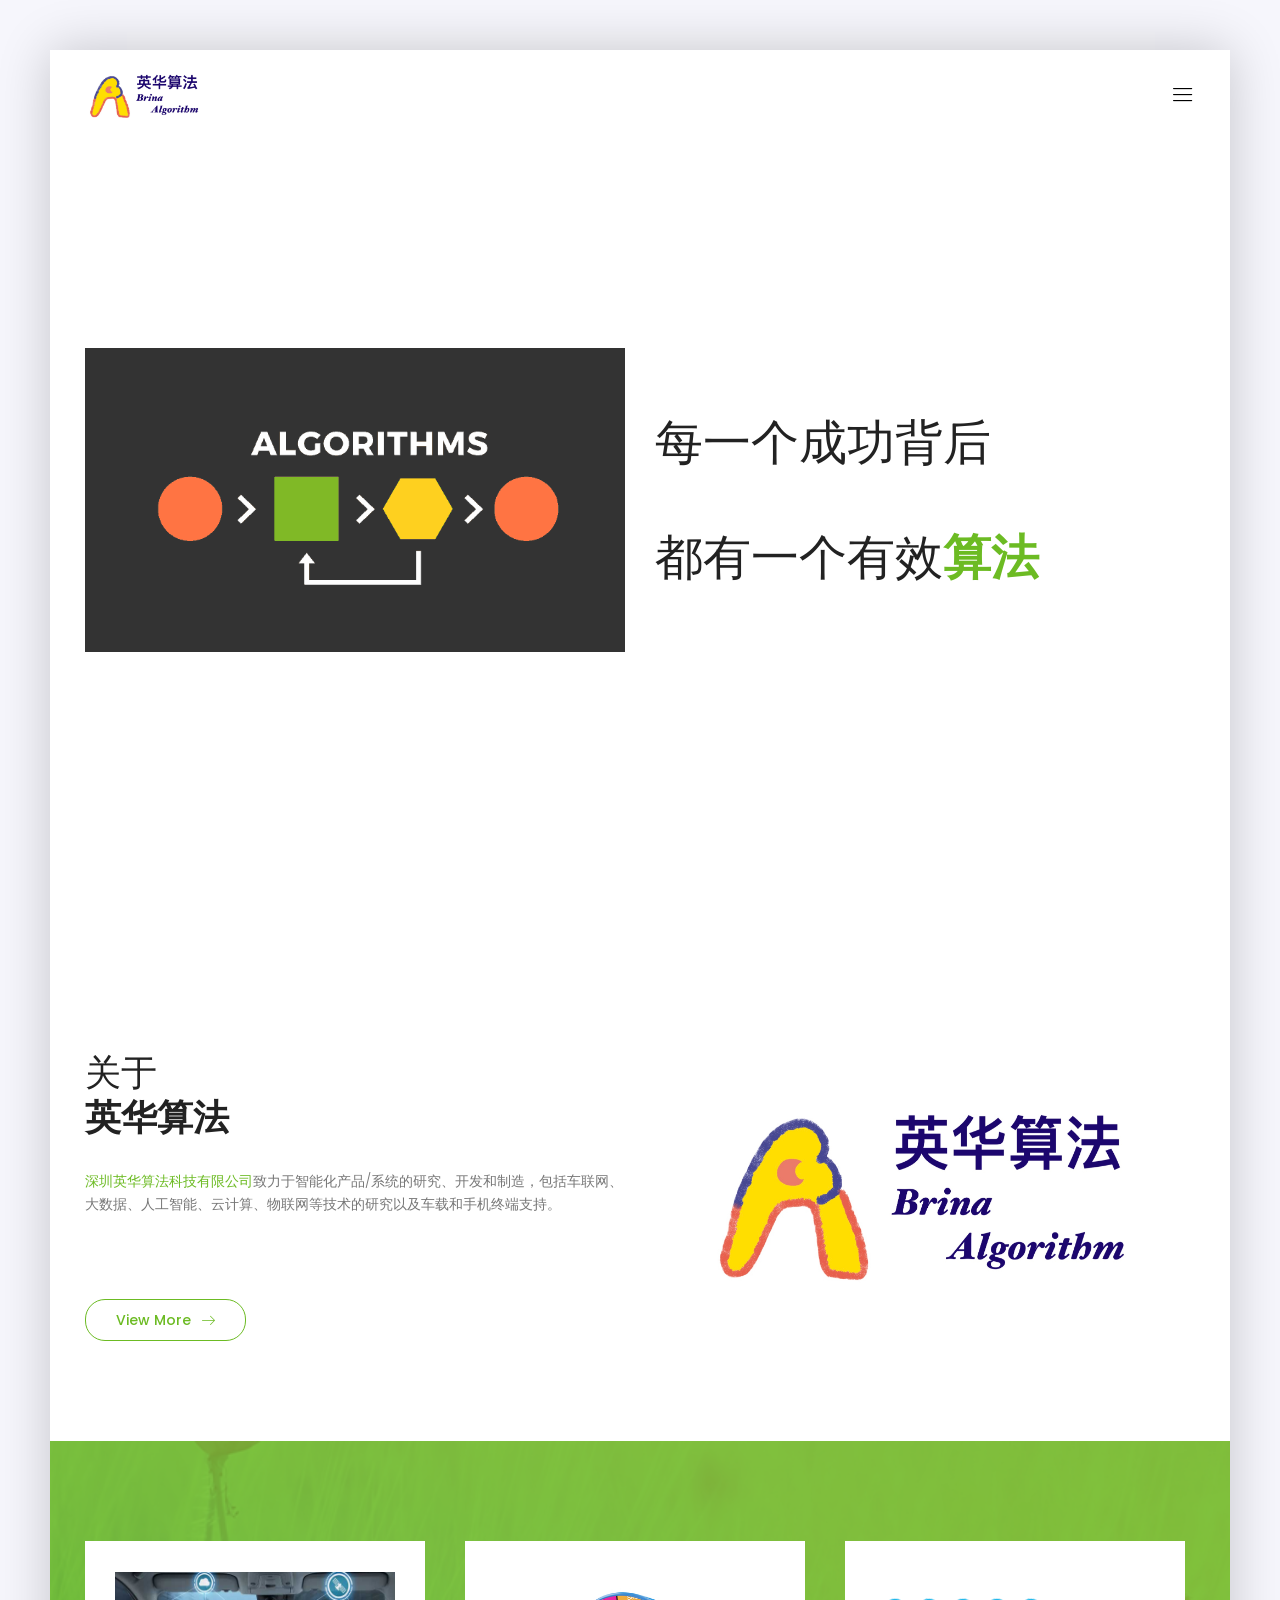
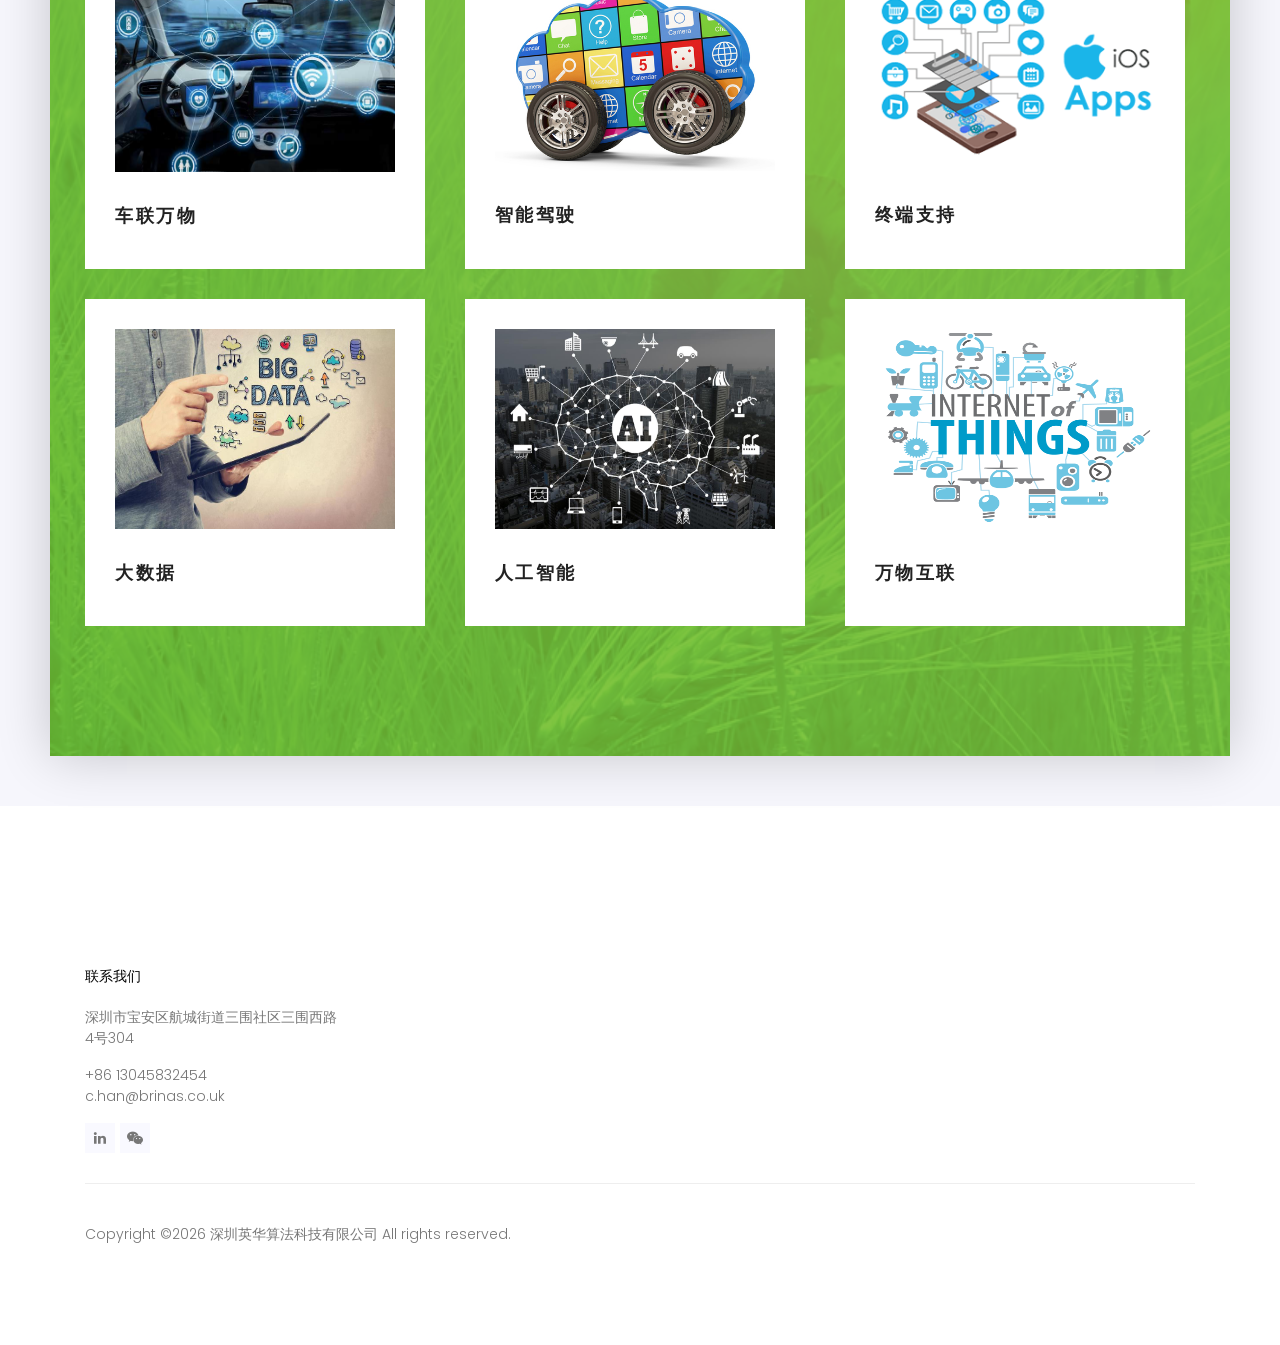
<file: index.html>
<!DOCTYPE html>
<html lang="zxx" class="no-js">
<head>
	<!-- Mobile Specific Meta -->
	<meta name="viewport" content="width=device-width, initial-scale=1, shrink-to-fit=no">
	<!-- Favicon-->
	<link rel="shortcut icon" href="img/fav.png">
	<!-- Author Meta -->
	<meta name="author" content="Chong Han">
	<!-- Meta Description -->
	<meta name="description" content="">
	<!-- Meta Keyword -->
	<meta name="keywords" content="">
	<!-- meta character set -->
	<meta charset="UTF-8">
	<!-- Site Title -->
	<title>深圳英华算法科技有限公司</title>

	<link href="https://fonts.googleapis.com/css?family=Poppins:100,300,500" rel="stylesheet">
		<!--
		CSS
		============================================= -->
		<link rel="stylesheet" href="css/linearicons.css">
		<link rel="stylesheet" href="css/owl.carousel.css">
		<link rel="stylesheet" href="css/font-awesome.min.css">
		<link rel="stylesheet" href="css/nice-select.css">
		<link rel="stylesheet" href="css/magnific-popup.css">
		<link rel="stylesheet" href="css/bootstrap.css">
		<link rel="stylesheet" href="css/main.css">
	</head>
	<body>
	<div class="oz-body-wrap">
		<!-- Start Header Area -->
		<header class="default-header">
			<div class="container-fluid">
				<div class="header-wrap">
					<div class="header-top d-flex justify-content-between align-items-center">
						<div class="logo">
							<a href="index.html"><img src="img/logo.jpg" alt=""
                            style="width:120px;"
                            ></a>

						</div>
						<div class="main-menubar d-flex align-items-center">
							<nav class="hide">
								<a href="index.html">主页</a>
								<a href="generic-cn.html">关于我们</a>
								<!--a href="elements.html">Elements</a-->
							</nav>
							<div class="menu-bar"><span class="lnr lnr-menu"></span></div>
						</div>
					</div>
				</div>
			</div>
		</header>
		<!-- End Header Area -->
		<!-- Start Banner Area -->
		<section class="banner-area relative">
			<div class="container">
				<div class="row fullscreen align-items-center justify-content-center">
					<div class="banner-left col-lg-6">
						<img class="d-flex mx-auto img-fluid" src="img/what-is-an-algorithm-featured.png" alt="">
					</div>
					<div class="col-lg-6">
						<div class="story-content">
							<!--h6 class="text-uppercase">From the for User interface</h6-->
							<h1>每一个<span class="sp-4">成功</span>背后<br><br>
							都有一个有效<span class="sp-2">算法</span></h1>
							<!--a href="#" class="genric-btn primary circle arrow">Get Started<span class="lnr lnr-arrow-right"></span></a-->
						</div>
					</div>
				</div>
			</div>
		</section>
		<!-- End Banner Area -->
		<!-- Start Video Area -->
		<!--section class="video-area pt-40 pb-40">
			<div class="overlay overlay-bg"></div>
			<div class="container">
				<div class="video-content">
					<a href="http://www.youtube.com/watch?v=0O2aH4XLbto" class="play-btn"><img src="img/play-btn.png" alt=""></a>
					<div class="video-desc">
						<h3 class="h2 text-white text-uppercase">Being unique is the preference</h3>
						<h4 class="text-white">Youtube video will appear in popover</h4>
					</div>
				</div>
			</div>
		</section-->
		<!-- End Video Area -->
		<!-- Start about Area -->
		<section class="about-area pt-100 pb-100">
			<div class="container">
				<div class="row align-items-center">
					<div class="col-lg-6">
						<div class="story-content">
							<h2> 关于<br>
							 <span>英华算法</span></h2>
							<p class="mt-30">
                            <b>深圳英华算法科技有限公司</b>致力于智能化产品/系统的研究、开发和制造，包括车联网、大数据、人工智能、云计算、物联网等技术的研究以及车载和手机终端支持。<br> <br>
							
							</p>
							<a href="generic.html" class="genric-btn primary-border circle arrow">View More<span class="lnr lnr-arrow-right"></span></a>
						</div>
					</div>
					<div class="col-lg-6">
						<img class="img-fluid d-flex mx-auto" src="img/logo.jpg" alt="logo" style="height:200px;width:450px">
					</div>
				</div>
			</div>
		</section>
		<!-- End Team Force Area -->
		<!-- Start Feature Area -->
		<section class="feature-area pt-100 pb-100  relative">
			<div class="overlay overlay-bg"></div>
			<div class="container">
				<div class="row">
					<div class="col-lg-4 col-sm-6 d-flex align-items-stretch">
						<div class="single-feature">
                            <div class="col-lg-6">
                                
                                    </div>
                            <img class="img-fluid d-flex mx-auto" src="img/incartech.jpg" alt="incar"  style="height:200px;width:280px">
                            <!--div class="icon">
								<span class="lnr lnr-laptop-phone"></span>
							</div-->
							<div class="desc">
								<h2 class="text-uppercase">车联万物 </h2>
								<!--p>
									Computer users and programmers have become so accustomed to using Windows, even for the changing
								</p-->
							</div>
						</div>
					</div>
					<div class="col-lg-4 col-sm-6 d-flex align-items-stretch">
						<div class="single-feature">
							<!--div class="icon">
								<span class="lnr lnr-graduation-hat"></span>
							</div-->
                            <img class="img-fluid d-flex mx-auto" src="img/iosforcars.jpg" alt="iosforcars"  style="height:200px;width:280px">
							<div class="desc">
								<h2 class="text-uppercase">智能驾驶</h2>
								<!--p>
									While most people enjoy casino gambling, sports betting, lottery and bingo playing for the fun and excitemen
								</p-->
							</div>
						</div>
					</div>
					<div class="col-lg-4 col-sm-6 d-flex align-items-stretch">
						<div class="single-feature">
							<!--div class="icon">
								<span class="lnr lnr-phone"></span>
							</div-->
                            <img class="img-fluid d-flex mx-auto" src="img/iosapp.png" alt="iosapp"  style="height:200px;width:280px">
							<div class="desc">
								<h2 class="text-uppercase">终端支持</h2>
								<!--p>
									It is a good idea to think of your PC as an office. It stores files, programs, pictures. This can be compared to an actual
								</p-->
							</div>
						</div>
					</div>
					<div class="col-lg-4 col-sm-6 d-flex align-items-stretch">
						<div class="single-feature">
							<!--div class="icon">
								<span class="lnr lnr-laptop"></span>
							</div-->
                            <img class="img-fluid d-flex mx-auto" src="img/bigdata2.jpg" alt="bigdata"  style="height:200px;width:280px">
							<div class="desc">
								<h2 class="text-uppercase">大数据</h2>
								<!--p>
									Computers have become ubiquitous in almost every facet of our lives. At work, desk jockeys spend hours in front of their
								</p-->
							</div>
						</div>
					</div>
					<div class="col-lg-4 col-sm-6 d-flex align-items-stretch">
						<div class="single-feature">
							<!--div class="icon">
								<span class="lnr lnr-heart"></span>
							</div-->
                            <img class="img-fluid d-flex mx-auto" src="img/ai.jpg" alt="ai"  style="height:200px;width:280px">
							<div class="desc">
								<h2 class="text-uppercase">人工智能</h2>
								<!--p>
									About 64% of all on-line teens say that do things online that they wouldn’t want their parents to know about.   11% of all
								</p-->
							</div>
						</div>
					</div>
					<div class="col-lg-4 col-sm-6 d-flex align-items-stretch">
						<div class="single-feature">
							<!--div class="icon">
								<span class="lnr lnr-screen"></span>
							</div-->
                            <img class="img-fluid d-flex mx-auto" src="img/iot.png" alt="iot"  style="height:200px;width:280px">
							<div class="desc">
								<h2 class="text-uppercase">万物互联</h2>
								<!--p>
									So you have your new digital camera and clicking away to glory anything and everything in sight. Now you want to print
								</p-->
							</div>
						</div>
					</div>
				</div>
			</div>
		</section>
		<!-- Start Feature Area -->
		<!-- Start faq Area -->
		<!--section class="faq-area pt-100 pb-100">
			<div class="container">
				<div class="row">
					<div class="counter-left col-lg-3 col-md-3">
						<div class="single-facts">
							<h2 class="counter">5962</h2>
							<p>Projects Completed</p>
						</div>
						<div class="single-facts">
							<h2 class="counter">2394</h2>
							<p>New Projects</p>
						</div>
						<div class="single-facts">
							<h2 class="counter">1439</h2>
							<p>Tickets Submitted</p>
						</div>
						<div class="single-facts">
							<h2 class="counter">933</h2>
							<p>Cup of Coffee</p>
						</div>
					</div>
					<div class="faq-content col-lg-9 col-md-9">
						<div class="single-faq">
							<h2 class="text-uppercase">
								Are your Templates responsive?
							</h2>
							<p>
								“Few would argue that, despite the advancements of feminism over the past three decades, women still face a double standard when it comes to their behavior. While men’s borderline-inappropriate behavior.
							</p>
						</div>
						<div class="single-faq">
							<h2 class="text-uppercase">
								Does it have all the plugin as mentioned?
							</h2>
							<p>
								“Few would argue that, despite the advancements of feminism over the past three decades, women still face a double standard when it comes to their behavior. While men’s borderline-inappropriate behavior.
							</p>
						</div>
						<div class="single-faq">
							<h2 class="text-uppercase">
								Can i use the these theme for my client?
							</h2>
							<p>
								“Few would argue that, despite the advancements of feminism over the past three decades, women still face a double standard when it comes to their behavior. While men’s borderline-inappropriate behavior.
							</p>
						</div>
					</div>
				</div>
			</div>
		</section-->
		<!-- Start faq Area -->
		<!-- Start Conatct- Area -->
		<!--section class="contact-area pt-100 pb-100 relative">
			<div class="overlay overlay-bg"></div>
			<div class="container">
				<div class="row justify-content-center text-center">
					<div class="single-contact col-lg-6 col-md-8">
						<h2 class="text-white">Send Us <span>Message</span></h2>
						<p class="text-white">
							It always starts with a 'Hi'.
						</p>
					</div>
				</div>
                <form action="mail.php" method="POST">
                    <div class="row justify-content-center">
                        <div class="col-lg-5">
                        <input name="name" placeholder="Enter your name" onfocus="this.placeholder = ''" onblur="this.placeholder = 'Enter your name'" class="common-input mt-20" required="" type="text">
                            </div>
                        <div class="col-lg-5">
                            <input name="email" placeholder="Enter email address" pattern="[A-Za-z0-9._%+-]+@[A-Za-z0-9.-]+\.[A-Za-z]{1,63}$" onfocus="this.placeholder = ''" onblur="this.placeholder = 'Enter email address'" class="common-input mt-20" required="" type="email">
                                </div>
                        <div class="col-lg-10">
                            <textarea class="common-textarea mt-20" name="message" placeholder="Messege" onfocus="this.placeholder = ''" onblur="this.placeholder = 'Messege'" required=""></textarea>
                        </div>
                        <div class="col-lg-10 d-flex justify-content-end">
                           <input type="submit" name="send" value="Send">  <br>
                        </div>
                </div>
                </form>
                <!--form id="myForm" action="mail.php" method="post" class="contact-form">
					<div class="row justify-content-center">
						<div class="col-lg-5">
							<input name="fname" placeholder="Enter your name" onfocus="this.placeholder = ''" onblur="this.placeholder = 'Enter your name'" class="common-input mt-20" required="" type="text">
						</div>
						<div class="col-lg-5">
							<input name="email" placeholder="Enter email address" pattern="[A-Za-z0-9._%+-]+@[A-Za-z0-9.-]+\.[A-Za-z]{1,63}$" onfocus="this.placeholder = ''" onblur="this.placeholder = 'Enter email address'" class="common-input mt-20" required="" type="email">
						</div>
						<div class="col-lg-10">
							<textarea class="common-textarea mt-20" name="message" placeholder="Messege" onfocus="this.placeholder = ''" onblur="this.placeholder = 'Messege'" required=""></textarea>
                        </div>
					<div class="col-lg-10 d-flex justify-content-end">
						<button class="primary-btn white-bg d-inline-flex align-items-center mt-20"><span class="mr-10">Send Message</span><span class="lnr lnr-arrow-right"></span></button> <br>
					</div>
					<div class="alert-msg"></div>
					</div>
				</form-->
			</div>
		</section-->
		<!-- End Conatct- Area -->
		<!-- Strat Footer Area -->
		<footer class="section-gap">
			<div class="container">
				<div class="row pt-60">
					<!--div class="col-lg-3 col-sm-6">
						<div class="single-footer-widget">
							<h6 class="text-uppercase mb-20">Top Product</h6>
							<ul class="footer-nav">
								<li><a href="#">Managed Website</a></li>
								<li><a href="#">Manage Reputation</a></li>
								<li><a href="#">Power Tools</a></li>
								<li><a href="#">Marketing Service</a></li>
							</ul>
						</div>
					</div>
					<div class="col-lg-3 col-sm-6">
						<div class="single-footer-widget">
							<h6 class="text-uppercase mb-20">Navigation</h6>
							<ul class="footer-nav">
								<li><a href="#">Home</a></li>
								<li><a href="#">Main Features</a></li>
								<li><a href="#">Offered Services</a></li>
								<li><a href="#">Latest Portfolio</a></li>
							</ul>
						</div>
					</div>
					<div class="col-lg-3 col-sm-6">
						<div class="single-footer-widget">
							<h6 class="text-uppercase mb-20">Compare</h6>
							<ul class="footer-nav">
								<li><a href="#">Works & Builders</a></li>
								<li><a href="#">Works & Wordpress</a></li>
								<li><a href="#">Works & Templates</a></li>
							</ul>
						</div>
					</div-->

					<div class="col-lg-3 col-sm-6">
						<div class="single-footer-widget">
							<h6 class="text-uppercase mb-20">联系我们</h6>
							<p>
                            深圳市宝安区航城街道三围社区三围西路4号304
							</p>
							<p>
								+86 13045832454 <br>
                                c.han@brinas.co.uk
                            </p>
							<div class="footer-social d-flex align-items-center">
								<a href="https://www.linkedin.com/in/drchonghan"><i class="fa fa-linkedin"></i></a>
								<a href="img/wechat.JPG"><i class="fa fa-wechat"></i></a>
                                    <!--a href="#"><i class="fa fa-twitter"></i></a>
								<a href="#"><i class="fa fa-dribbble"></i></a>
								<a href="#"><i class="fa fa-behance"></i></a-->
							</div>
						</div>
					</div>
				</div>
				<div class="footer-bottom d-flex justify-content-between align-items-center flex-wrap">
					<!-- Link back to Colorlib can't be removed. Template is licensed under CC BY 3.0. -->
					<p class="footer-text m-0">Copyright &copy;<script>document.write(new Date().getFullYear());</script> 深圳英华算法科技有限公司 All rights reserved. </p>
					<!-- Link back to Colorlib can't be removed. Template is licensed under CC BY 3.0. -->
				</div>
			</div>
		</footer>
		<!-- End Footer Area -->
	</div>

		<script src="js/vendor/jquery-2.2.4.min.js"></script>
		<script src="https://cdnjs.cloudflare.com/ajax/libs/popper.js/1.11.0/umd/popper.min.js" integrity="sha384-b/U6ypiBEHpOf/4+1nzFpr53nxSS+GLCkfwBdFNTxtclqqenISfwAzpKaMNFNmj4" crossorigin="anonymous"></script>
		<script src="js/vendor/bootstrap.min.js"></script>
		<script src="js/jquery.ajaxchimp.min.js"></script>
		<script src="js/owl.carousel.min.js"></script>
		<script src="js/jquery.nice-select.min.js"></script>
		<script src="js/jquery.magnific-popup.min.js"></script>
		<script src="js/jquery.counterup.min.js"></script>
		<script src="js/waypoints.min.js"></script>
		<script src="js/main.js"></script>
	</body>
</html>
</file>
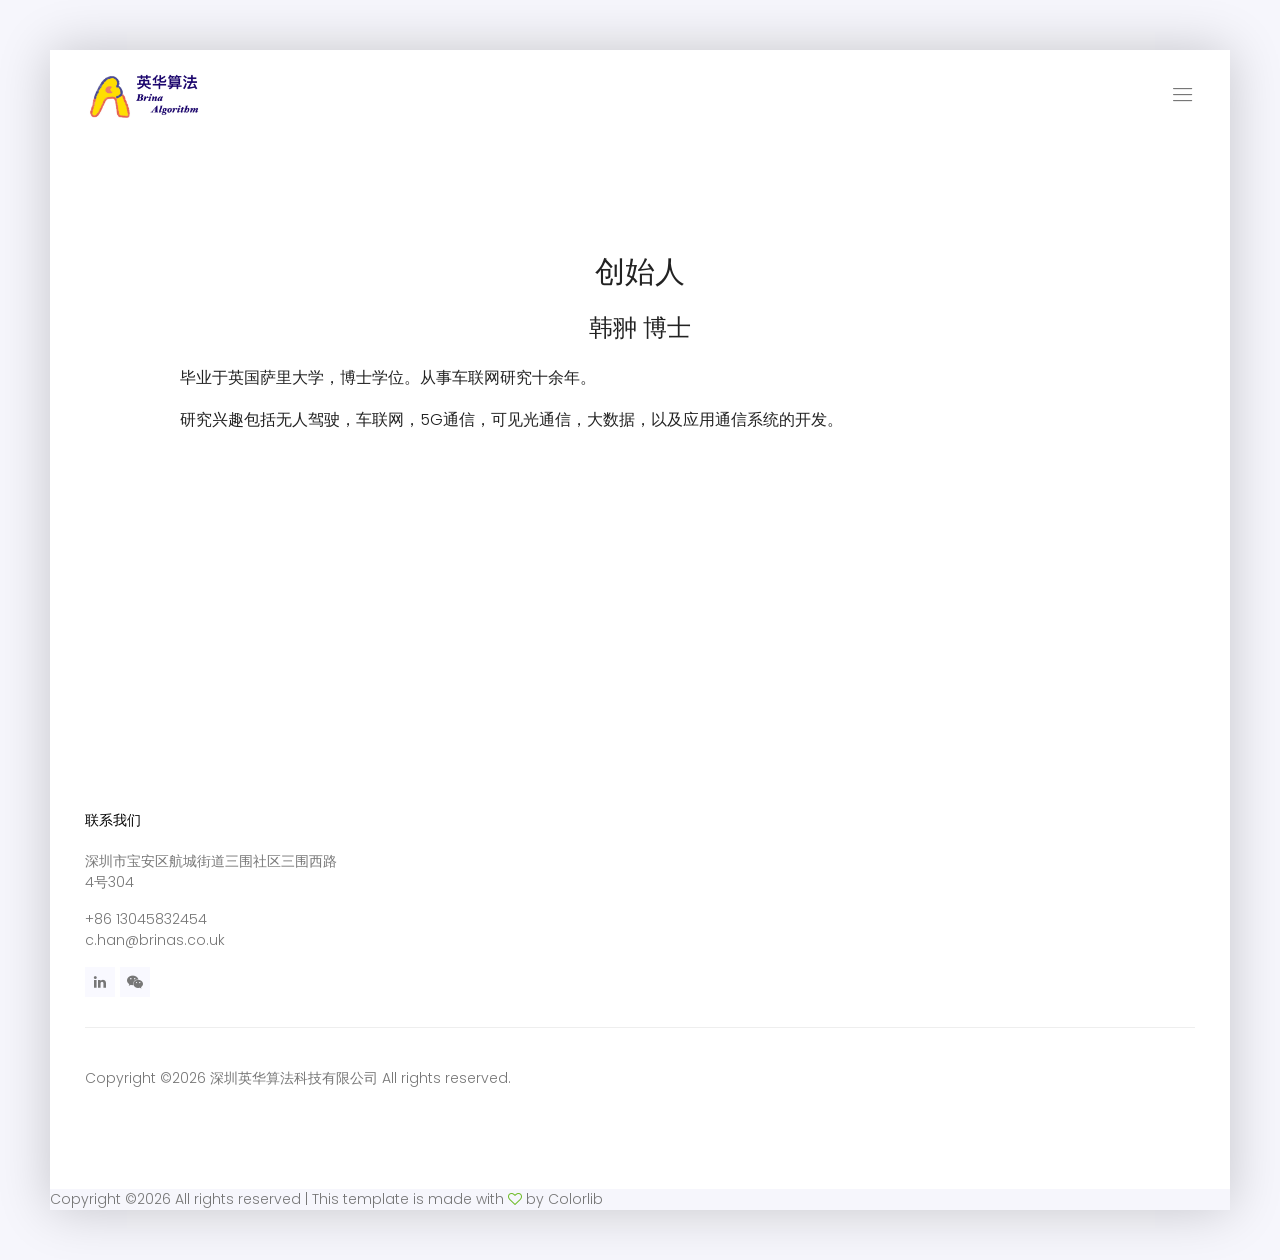
<file: generic-cn.html>
<!DOCTYPE html>
<html lang="zxx" class="no-js">
	<head>
		<!-- Mobile Specific Meta -->
		<meta name="viewport" content="width=device-width, initial-scale=1, shrink-to-fit=no">
		<!-- Favicon-->
		<link rel="shortcut icon" href="img/fav.png">
		<!-- Author Meta -->
		<meta name="author" content="Chong Han">
		<!-- Meta Description -->
		<meta name="description" content="">
		<!-- Meta Keyword -->
		<meta name="keywords" content="">
		<!-- meta character set -->
		<meta charset="UTF-8">
		<!-- Site Title -->
		<title>Man Algorithm Limited - About us</title>
		<link href="https://fonts.googleapis.com/css?family=Poppins:300,500,600" rel="stylesheet">
		<!--
		CSS
		============================================= -->
		<link rel="stylesheet" href="css/linearicons.css">
		<link rel="stylesheet" href="css/owl.carousel.css">
		<link rel="stylesheet" href="css/font-awesome.min.css">
		<link rel="stylesheet" href="css/nice-select.css">
		<link rel="stylesheet" href="css/magnific-popup.css">
		<link rel="stylesheet" href="css/bootstrap.css">
		<link rel="stylesheet" href="css/main.css">
	</head>
	<body>
		<div class="oz-body-wrap">
			<!-- Start Header Area -->
			<header class="default-header generic-header">
				<div class="container-fluid">
					<div class="header-wrap">
						<div class="header-top d-flex justify-content-between align-items-center">
							<div class="logo">
								<a href="index.html"><img src="img/logo.jpg" alt="" style="width:120px;"></a>
							</div>
							<div class="main-menubar d-flex align-items-center">
								<nav class="hide">
									<a href="index.html">主页</a>
                                    <a href="generic-cn.html">关于我们</a>
									<!--a href="elements.html">Elements</a-->
								</nav>
								<div class="menu-bar"><span class="lnr lnr-menu"></span></div>
							</div>
						</div>
					</div>
				</div>
			</header>
			<!-- End Header Area -->
			<!-- Start Banner Area -->
			<section class="generic-banner relative">
				<div class="overlay overlay-bg"></div>
				<div class="container">
					<div class="row height align-items-center justify-content-center">
						<div class="col-lg-10">
							<div class="banner-content text-center">
								<h2>创始人</h2>
                                <h3>韩翀 博士</h3>
                                <p class="text-left">
                                <br>毕业于英国萨里大学，博士学位。从事车联网研究十余年。
                                <br><br>研究兴趣包括无人驾驶，车联网，5G通信，可见光通信，大数据，以及应用通信系统的开发。</p>
							</div>
						</div>
					</div>
				</div>
			</section>
			<!-- End Banner Area -->
			<!-- Start Video Area -->
			<!--section class="video-area pt-40 pb-40">
				<div class="overlay overlay-bg"></div>
				<div class="container">
					<div class="video-content">
						<a href="http://www.youtube.com/watch?v=0O2aH4XLbto" class="play-btn"><img src="img/play-btn.png" alt=""></a>
						<div class="video-desc">
							<h3 class="h2 text-white text-uppercase">Being unique is the preference</h3>
							<h4 class="text-white">Youtube video will appear in popover</h4>
						</div>
					</div>
				</div>
			</section-->
			<!-- End Video Area -->
			<!-- About Generic Start -->
			<!--section class="about-generic-area">
				<div class="container border-top-generic">
					<h3 class="about-title mb-70">Elaboration about Generic Page</h3>
					<div class="row">
						<div class="col-md-12">
							<div class="img-text">
								<img src="img/a.jpg" alt="" class="img-fluid float-left mr-20 mb-20">
								<p>Recently, the US Federal government banned online casinos from operating in America by making it illegal to transfer money to them through any US bank or payment system. As a result of this law, most of the popular online casino networks such as Party Gaming and PlayTech left the United States. Overnight, online casino players found themselves being chased by the Federal government. But, after a fortnight, the online casino industry came up with a solution and new online casinos started taking root. These began to operate under a different business umbrella, and by doing that, rendered the transfer of money to and from them legal. A major part of this was enlisting electronic banking systems that would accept this new clarification and start doing business with me. Listed in this article are the electronic banking systems that accept players from the United States that wish to play in online casinos.</p>
							</div>
						</div>
						<div class="col-lg-12">
							<p>Recently, the US Federal government banned online casinos from operating in America by making it illegal to transfer money to them through any US bank or payment system. As a result of this law, most of the popular online casino networks such as Party Gaming and PlayTech left the United States. Overnight, online casino players found themselves being chased by the Federal government. But, after a fortnight, the online casino industry came up with a solution and new online casinos started taking root. These began to operate under a different business umbrella, and by doing that, rendered the transfer of money to and from them legal. A major part of this was enlisting electronic banking systems that would accept this new clarification and start doing business with me. Listed in this article are the electronic banking systems that accept players from the United States that wish to play in online casinos.</p>
						</div>
						<div class="col-lg-12">
							<p>Recently, the US Federal government banned online casinos from operating in America by making it illegal to transfer money to them through any US bank or payment system. As a result of this law, most of the popular online casino networks such as Party Gaming and PlayTech left the United States. Overnight, online casino players found themselves being chased by the Federal government. But, after a fortnight, the online casino industry came up with a solution and new online casinos started taking root. These began to operate under a different business umbrella, and by doing that, rendered the transfer of money to and from them legal. A major part of this was enlisting electronic banking systems that would accept this new clarification and start doing business with me. Listed in this article are the electronic banking systems that accept players from the United States that wish to play in online casinos.</p>
						</div>
						<div class="col-md-12">
							<div class="img-text">
								<img src="img/a2.jpg" alt="" class="img-fluid float-left mr-20 mb-20">
								<p>Recently, the US Federal government banned online casinos from operating in America by making it illegal to transfer money to them through any US bank or payment system. As a result of this law, most of the popular online casino networks such as Party Gaming and PlayTech left the United States. Overnight, online casino players found themselves being chased by the Federal government. But, after a fortnight, the online casino industry came up with a solution and new online casinos started taking root. These began to operate under a different business umbrella, and by doing that, rendered the transfer of money to and from them legal. A major part of this was enlisting electronic banking systems that would accept this new clarification and start doing business with me. Listed in this article are the electronic banking systems that accept players from the United States that wish to play in online casinos.</p>
							</div>
						</div>
					</div>
				</div>
			</section-->
			<!-- End generic Area -->
			<!-- Start Conatct- Area -->
			<!--section class="contact-area pt-100 pb-100 relative">
				<div class="overlay overlay-bg"></div>
				<div class="container">
					<div class="row justify-content-center text-center">
					<div class="single-contact col-lg-6 col-md-8">
						<h2 class="text-white">Send Us <span>Message</span></h2>
						<p class="text-white">
							It always starts with a 'Hi'.
						</p>
					</div>
					</div>
				<form id="myForm" action="mail.php" method="post" class="contact-form">
					<div class="row justify-content-center">
						<div class="col-lg-5">
							<input name="fname" placeholder="Enter your name" onfocus="this.placeholder = ''" onblur="this.placeholder = 'Enter your name'" class="common-input mt-20" required="" type="text">
						</div>
						<div class="col-lg-5">
							<input name="email" placeholder="Enter email address" pattern="[A-Za-z0-9._%+-]+@[A-Za-z0-9.-]+\.[A-Za-z]{1,63}$" onfocus="this.placeholder = ''" onblur="this.placeholder = 'Enter email address'" class="common-input mt-20" required="" type="email">
						</div>
						<div class="col-lg-10">
							<textarea class="common-textarea mt-20" name="message" placeholder="Messege" onfocus="this.placeholder = ''" onblur="this.placeholder = 'Messege'" required=""></textarea>
					</div>
					<div class="col-lg-10 d-flex justify-content-end">
						<button class="primary-btn white-bg d-inline-flex align-items-center mt-20"><span class="mr-10">Send Message</span><span class="lnr lnr-arrow-right"></span></button> <br>
					</div>
					<div class="alert-msg"></div>
					</div>
				</form>
				</div>
			</section-->
			<!--section class="contact-area pt-100 pb-100 relative">
				<div class="overlay overlay-bg"></div>
				<div class="container">
					<div class="row justify-content-center text-center">
						<div class="single-contact col-lg-6 col-md-8">
							<h2 class="text-white">Send Us <span>Message</span></h2>
							<p class="text-white">
								Most people who work in an office environment, buy computer products.
							</p>
						</div>
					</div>
					<form id="myForm" action="mail.php" method="post" class="contact-form">
						<div class="row justify-content-center">
							<div class="col-lg-5">
								<input name="fname" placeholder="Enter your name" onfocus="this.placeholder = ''" onblur="this.placeholder = 'Enter your name'" class="common-input mt-20" required="" type="text">
							</div>
							<div class="col-lg-5">
								<input name="email" placeholder="Enter email address" pattern="[A-Za-z0-9._%+-]+@[A-Za-z0-9.-]+\.[A-Za-z]{1,63}$" onfocus="this.placeholder = ''" onblur="this.placeholder = 'Enter email address'" class="common-input mt-20" required="" type="email">
							</div>
							<div class="col-lg-10">
								<textarea class="common-textarea mt-20" name="message" placeholder="Messege" onfocus="this.placeholder = ''" onblur="this.placeholder = 'Messege'" required=""></textarea>
						</div>
						<div class="col-lg-10 d-flex justify-content-end">
							<button class="primary-btn white-bg d-inline-flex align-items-center mt-20"><span class="mr-10">Send Message</span><span class="lnr lnr-arrow-right"></span></button> <br>
						</div>
						<div class="alert-msg"></div>
						</div>
					</form>
				</div>
			</section-->
			<!-- End Conatct- Area -->
			<!-- Strat Footer Area -->
			<footer class="section-gap">
				<div class="container">
				<div class="row pt-60">
					<!--div class="col-lg-3 col-sm-6">
						<div class="single-footer-widget">
							<h6 class="text-uppercase mb-20">Top Product</h6>
							<ul class="footer-nav">
								<li><a href="#">Managed Website</a></li>
								<li><a href="#">Manage Reputation</a></li>
								<li><a href="#">Power Tools</a></li>
								<li><a href="#">Marketing Service</a></li>
							</ul>
						</div>
					</div>
					<div class="col-lg-3 col-sm-6">
						<div class="single-footer-widget">
							<h6 class="text-uppercase mb-20">Navigation</h6>
							<ul class="footer-nav">
								<li><a href="#">Home</a></li>
								<li><a href="#">Main Features</a></li>
								<li><a href="#">Offered Services</a></li>
								<li><a href="#">Latest Portfolio</a></li>
							</ul>
						</div>
					</div>
					<div class="col-lg-3 col-sm-6">
						<div class="single-footer-widget">
							<h6 class="text-uppercase mb-20">Compare</h6>
							<ul class="footer-nav">
								<li><a href="#">Works & Builders</a></li>
								<li><a href="#">Works & Wordpress</a></li>
								<li><a href="#">Works & Templates</a></li>
							</ul>
						</div>
					</div-->

					<div class="col-lg-3 col-sm-6">
                            <div class="single-footer-widget">
                                <h6 class="text-uppercase mb-20">联系我们</h6>
                                <p>
                                深圳市宝安区航城街道三围社区三围西路4号304
                                </p>
                                <p>
                                    +86 13045832454 <br>
                                    c.han@brinas.co.uk
                                </p>
                                <div class="footer-social d-flex align-items-center">
                                    <a href="https://www.linkedin.com/in/drchonghan"><i class="fa fa-linkedin"></i></a>
                                    <a href="img/wechat.JPG"><i class="fa fa-wechat"></i></a>
                                    <!--a href="#"><i class="fa fa-twitter"></i></a>
                                    <a href="#"><i class="fa fa-dribbble"></i></a>
                                    <a href="#"><i class="fa fa-behance"></i></a-->
                                </div>
                            </div>
                        </div>
                    </div>
                    <div class="footer-bottom d-flex justify-content-between align-items-center flex-wrap">
                        <!-- Link back to Colorlib can't be removed. Template is licensed under CC BY 3.0. -->
                        <p class="footer-text m-0">Copyright &copy;<script>document.write(new Date().getFullYear());</script> 深圳英华算法科技有限公司 All rights reserved. </p>
                        <!-- Link back to Colorlib can't be removed. Template is licensed under CC BY 3.0. -->
                    </div>
				</div>
			</footer>
			<!--footer class="section-gap">
				<div class="container">
					<div class="row pt-60">
						<div class="col-lg-3 col-sm-6">
							<div class="single-footer-widget">
								<h6 class="text-uppercase mb-20">Top Product</h6>
								<ul class="footer-nav">
									<li><a href="#">Managed Website</a></li>
									<li><a href="#">Manage Reputation</a></li>
									<li><a href="#">Power Tools</a></li>
									<li><a href="#">Marketing Service</a></li>
								</ul>
							</div>
						</div>
						<div class="col-lg-3 col-sm-6">
							<div class="single-footer-widget">
								<h6 class="text-uppercase mb-20">Navigation</h6>
								<ul class="footer-nav">
									<li><a href="#">Home</a></li>
									<li><a href="#">Main Features</a></li>
									<li><a href="#">Offered Services</a></li>
									<li><a href="#">Latest Portfolio</a></li>
								</ul>
							</div>
						</div>
						<div class="col-lg-3 col-sm-6">
							<div class="single-footer-widget">
								<h6 class="text-uppercase mb-20">Compare</h6>
								<ul class="footer-nav">
									<li><a href="#">Works & Builders</a></li>
									<li><a href="#">Works & Wordpress</a></li>
									<li><a href="#">Works & Templates</a></li>
								</ul>
							</div>
						</div>

						<div class="col-lg-3 col-sm-6">
							<div class="single-footer-widget">
								<h6 class="text-uppercase mb-20">Quick About</h6>
								<p>
									Lorem ipsum dolor sit amet, consecteturadipisicin gelit, sed do eiusmod tempor incididunt.
								</p>
								<p>
									+00 012 6325 98 6542 <br>
									support@colorlib.com
								</p>
								<div class="footer-social d-flex align-items-center">
									<a href="#"><i class="fa fa-facebook"></i></a>
									<a href="#"><i class="fa fa-twitter"></i></a>
									<a href="#"><i class="fa fa-dribbble"></i></a>
									<a href="#"><i class="fa fa-behance"></i></a>
								</div>
							</div>
						</div>
					</div>
					<div class="footer-bottom d-flex justify-content-between align-items-center flex-wrap">
						<!-- Link back to Colorlib can't be removed. Template is licensed under CC BY 3.0. -->
						<p class="footer-text m-0">Copyright &copy;<script>document.write(new Date().getFullYear());</script> All rights reserved | This template is made with <i class="fa fa-heart-o" aria-hidden="true"></i> by <a href="https://colorlib.com" target="_blank">Colorlib</a></p>
						<!-- Link back to Colorlib can't be removed. Template is licensed under CC BY 3.0. -->
					</div>
				</div>
			</footer-->
			<!-- End Footer Area -->
		</div>
		<script src="js/vendor/jquery-2.2.4.min.js"></script>
		<script src="https://cdnjs.cloudflare.com/ajax/libs/popper.js/1.11.0/umd/popper.min.js" integrity="sha384-b/U6ypiBEHpOf/4+1nzFpr53nxSS+GLCkfwBdFNTxtclqqenISfwAzpKaMNFNmj4" crossorigin="anonymous"></script>
		<script src="js/vendor/bootstrap.min.js"></script>
		<script src="js/jquery.ajaxchimp.min.js"></script>
		<script src="js/owl.carousel.min.js"></script>
		<script src="js/jquery.nice-select.min.js"></script>
		<script src="js/jquery.magnific-popup.min.js"></script>
		<script src="js/main.js"></script>
	</body>
</html>
</file>
<file: css/linearicons.css>
@font-face {
	font-family: 'Linearicons-Free';
	src:url('../fonts/Linearicons-Free.eot?w118d');
	src:url('../fonts/Linearicons-Free.eot?#iefixw118d') format('embedded-opentype'),
		url('../fonts/Linearicons-Free.woff2?w118d') format('woff2'),
		url('../fonts/Linearicons-Free.woff?w118d') format('woff'),
		url('../fonts/Linearicons-Free.ttf?w118d') format('truetype'),
		url('../fonts/Linearicons-Free.svg?w118d#Linearicons-Free') format('svg');
	font-weight: normal;
	font-style: normal;
}

.lnr {
	font-family: 'Linearicons-Free';
	speak: none;
	font-style: normal;
	font-weight: normal;
	font-variant: normal;
	text-transform: none;
	line-height: 1;

	/* Better Font Rendering =========== */
	-webkit-font-smoothing: antialiased;
	-moz-osx-font-smoothing: grayscale;
}

.lnr-home:before {
	content: "\e800";
}
.lnr-apartment:before {
	content: "\e801";
}
.lnr-pencil:before {
	content: "\e802";
}
.lnr-magic-wand:before {
	content: "\e803";
}
.lnr-drop:before {
	content: "\e804";
}
.lnr-lighter:before {
	content: "\e805";
}
.lnr-poop:before {
	content: "\e806";
}
.lnr-sun:before {
	content: "\e807";
}
.lnr-moon:before {
	content: "\e808";
}
.lnr-cloud:before {
	content: "\e809";
}
.lnr-cloud-upload:before {
	content: "\e80a";
}
.lnr-cloud-download:before {
	content: "\e80b";
}
.lnr-cloud-sync:before {
	content: "\e80c";
}
.lnr-cloud-check:before {
	content: "\e80d";
}
.lnr-database:before {
	content: "\e80e";
}
.lnr-lock:before {
	content: "\e80f";
}
.lnr-cog:before {
	content: "\e810";
}
.lnr-trash:before {
	content: "\e811";
}
.lnr-dice:before {
	content: "\e812";
}
.lnr-heart:before {
	content: "\e813";
}
.lnr-star:before {
	content: "\e814";
}
.lnr-star-half:before {
	content: "\e815";
}
.lnr-star-empty:before {
	content: "\e816";
}
.lnr-flag:before {
	content: "\e817";
}
.lnr-envelope:before {
	content: "\e818";
}
.lnr-paperclip:before {
	content: "\e819";
}
.lnr-inbox:before {
	content: "\e81a";
}
.lnr-eye:before {
	content: "\e81b";
}
.lnr-printer:before {
	content: "\e81c";
}
.lnr-file-empty:before {
	content: "\e81d";
}
.lnr-file-add:before {
	content: "\e81e";
}
.lnr-enter:before {
	content: "\e81f";
}
.lnr-exit:before {
	content: "\e820";
}
.lnr-graduation-hat:before {
	content: "\e821";
}
.lnr-license:before {
	content: "\e822";
}
.lnr-music-note:before {
	content: "\e823";
}
.lnr-film-play:before {
	content: "\e824";
}
.lnr-camera-video:before {
	content: "\e825";
}
.lnr-camera:before {
	content: "\e826";
}
.lnr-picture:before {
	content: "\e827";
}
.lnr-book:before {
	content: "\e828";
}
.lnr-bookmark:before {
	content: "\e829";
}
.lnr-user:before {
	content: "\e82a";
}
.lnr-users:before {
	content: "\e82b";
}
.lnr-shirt:before {
	content: "\e82c";
}
.lnr-store:before {
	content: "\e82d";
}
.lnr-cart:before {
	content: "\e82e";
}
.lnr-tag:before {
	content: "\e82f";
}
.lnr-phone-handset:before {
	content: "\e830";
}
.lnr-phone:before {
	content: "\e831";
}
.lnr-pushpin:before {
	content: "\e832";
}
.lnr-map-marker:before {
	content: "\e833";
}
.lnr-map:before {
	content: "\e834";
}
.lnr-location:before {
	content: "\e835";
}
.lnr-calendar-full:before {
	content: "\e836";
}
.lnr-keyboard:before {
	content: "\e837";
}
.lnr-spell-check:before {
	content: "\e838";
}
.lnr-screen:before {
	content: "\e839";
}
.lnr-smartphone:before {
	content: "\e83a";
}
.lnr-tablet:before {
	content: "\e83b";
}
.lnr-laptop:before {
	content: "\e83c";
}
.lnr-laptop-phone:before {
	content: "\e83d";
}
.lnr-power-switch:before {
	content: "\e83e";
}
.lnr-bubble:before {
	content: "\e83f";
}
.lnr-heart-pulse:before {
	content: "\e840";
}
.lnr-construction:before {
	content: "\e841";
}
.lnr-pie-chart:before {
	content: "\e842";
}
.lnr-chart-bars:before {
	content: "\e843";
}
.lnr-gift:before {
	content: "\e844";
}
.lnr-diamond:before {
	content: "\e845";
}
.lnr-linearicons:before {
	content: "\e846";
}
.lnr-dinner:before {
	content: "\e847";
}
.lnr-coffee-cup:before {
	content: "\e848";
}
.lnr-leaf:before {
	content: "\e849";
}
.lnr-paw:before {
	content: "\e84a";
}
.lnr-rocket:before {
	content: "\e84b";
}
.lnr-briefcase:before {
	content: "\e84c";
}
.lnr-bus:before {
	content: "\e84d";
}
.lnr-car:before {
	content: "\e84e";
}
.lnr-train:before {
	content: "\e84f";
}
.lnr-bicycle:before {
	content: "\e850";
}
.lnr-wheelchair:before {
	content: "\e851";
}
.lnr-select:before {
	content: "\e852";
}
.lnr-earth:before {
	content: "\e853";
}
.lnr-smile:before {
	content: "\e854";
}
.lnr-sad:before {
	content: "\e855";
}
.lnr-neutral:before {
	content: "\e856";
}
.lnr-mustache:before {
	content: "\e857";
}
.lnr-alarm:before {
	content: "\e858";
}
.lnr-bullhorn:before {
	content: "\e859";
}
.lnr-volume-high:before {
	content: "\e85a";
}
.lnr-volume-medium:before {
	content: "\e85b";
}
.lnr-volume-low:before {
	content: "\e85c";
}
.lnr-volume:before {
	content: "\e85d";
}
.lnr-mic:before {
	content: "\e85e";
}
.lnr-hourglass:before {
	content: "\e85f";
}
.lnr-undo:before {
	content: "\e860";
}
.lnr-redo:before {
	content: "\e861";
}
.lnr-sync:before {
	content: "\e862";
}
.lnr-history:before {
	content: "\e863";
}
.lnr-clock:before {
	content: "\e864";
}
.lnr-download:before {
	content: "\e865";
}
.lnr-upload:before {
	content: "\e866";
}
.lnr-enter-down:before {
	content: "\e867";
}
.lnr-exit-up:before {
	content: "\e868";
}
.lnr-bug:before {
	content: "\e869";
}
.lnr-code:before {
	content: "\e86a";
}
.lnr-link:before {
	content: "\e86b";
}
.lnr-unlink:before {
	content: "\e86c";
}
.lnr-thumbs-up:before {
	content: "\e86d";
}
.lnr-thumbs-down:before {
	content: "\e86e";
}
.lnr-magnifier:before {
	content: "\e86f";
}
.lnr-cross:before {
	content: "\e870";
}
.lnr-menu:before {
	content: "\e871";
}
.lnr-list:before {
	content: "\e872";
}
.lnr-chevron-up:before {
	content: "\e873";
}
.lnr-chevron-down:before {
	content: "\e874";
}
.lnr-chevron-left:before {
	content: "\e875";
}
.lnr-chevron-right:before {
	content: "\e876";
}
.lnr-arrow-up:before {
	content: "\e877";
}
.lnr-arrow-down:before {
	content: "\e878";
}
.lnr-arrow-left:before {
	content: "\e879";
}
.lnr-arrow-right:before {
	content: "\e87a";
}
.lnr-move:before {
	content: "\e87b";
}
.lnr-warning:before {
	content: "\e87c";
}
.lnr-question-circle:before {
	content: "\e87d";
}
.lnr-menu-circle:before {
	content: "\e87e";
}
.lnr-checkmark-circle:before {
	content: "\e87f";
}
.lnr-cross-circle:before {
	content: "\e880";
}
.lnr-plus-circle:before {
	content: "\e881";
}
.lnr-circle-minus:before {
	content: "\e882";
}
.lnr-arrow-up-circle:before {
	content: "\e883";
}
.lnr-arrow-down-circle:before {
	content: "\e884";
}
.lnr-arrow-left-circle:before {
	content: "\e885";
}
.lnr-arrow-right-circle:before {
	content: "\e886";
}
.lnr-chevron-up-circle:before {
	content: "\e887";
}
.lnr-chevron-down-circle:before {
	content: "\e888";
}
.lnr-chevron-left-circle:before {
	content: "\e889";
}
.lnr-chevron-right-circle:before {
	content: "\e88a";
}
.lnr-crop:before {
	content: "\e88b";
}
.lnr-frame-expand:before {
	content: "\e88c";
}
.lnr-frame-contract:before {
	content: "\e88d";
}
.lnr-layers:before {
	content: "\e88e";
}
.lnr-funnel:before {
	content: "\e88f";
}
.lnr-text-format:before {
	content: "\e890";
}
.lnr-text-format-remove:before {
	content: "\e891";
}
.lnr-text-size:before {
	content: "\e892";
}
.lnr-bold:before {
	content: "\e893";
}
.lnr-italic:before {
	content: "\e894";
}
.lnr-underline:before {
	content: "\e895";
}
.lnr-strikethrough:before {
	content: "\e896";
}
.lnr-highlight:before {
	content: "\e897";
}
.lnr-text-align-left:before {
	content: "\e898";
}
.lnr-text-align-center:before {
	content: "\e899";
}
.lnr-text-align-right:before {
	content: "\e89a";
}
.lnr-text-align-justify:before {
	content: "\e89b";
}
.lnr-line-spacing:before {
	content: "\e89c";
}
.lnr-indent-increase:before {
	content: "\e89d";
}
.lnr-indent-decrease:before {
	content: "\e89e";
}
.lnr-pilcrow:before {
	content: "\e89f";
}
.lnr-direction-ltr:before {
	content: "\e8a0";
}
.lnr-direction-rtl:before {
	content: "\e8a1";
}
.lnr-page-break:before {
	content: "\e8a2";
}
.lnr-sort-alpha-asc:before {
	content: "\e8a3";
}
.lnr-sort-amount-asc:before {
	content: "\e8a4";
}
.lnr-hand:before {
	content: "\e8a5";
}
.lnr-pointer-up:before {
	content: "\e8a6";
}
.lnr-pointer-right:before {
	content: "\e8a7";
}
.lnr-pointer-down:before {
	content: "\e8a8";
}
.lnr-pointer-left:before {
	content: "\e8a9";
}
</file>
<file: css/nice-select.css>
.nice-select {
  -webkit-tap-highlight-color: transparent;
  background-color: #fff;
  border-radius: 5px;
  border: solid 1px #e8e8e8;
  box-sizing: border-box;
  clear: both;
  cursor: pointer;
  display: block;
  float: left;
  font-family: inherit;
  font-size: 14px;
  font-weight: normal;
  height: 42px;
  line-height: 40px;
  outline: none;
  padding-left: 18px;
  padding-right: 30px;
  position: relative;
  text-align: left !important;
  -webkit-transition: all 0.2s ease-in-out;
  transition: all 0.2s ease-in-out;
  -webkit-user-select: none;
     -moz-user-select: none;
      -ms-user-select: none;
          user-select: none;
  white-space: nowrap;
  width: auto; }
  .nice-select:hover {
    border-color: #dbdbdb; }
  .nice-select:active, .nice-select.open, .nice-select:focus {
    border-color: #999; }
  .nice-select:after {
    border-bottom: 2px solid #999;
    border-right: 2px solid #999;
    content: '';
    display: block;
    height: 5px;
    margin-top: -4px;
    pointer-events: none;
    position: absolute;
    right: 12px;
    top: 50%;
    -webkit-transform-origin: 66% 66%;
        -ms-transform-origin: 66% 66%;
            transform-origin: 66% 66%;
    -webkit-transform: rotate(45deg);
        -ms-transform: rotate(45deg);
            transform: rotate(45deg);
    -webkit-transition: all 0.15s ease-in-out;
    transition: all 0.15s ease-in-out;
    width: 5px; }
  .nice-select.open:after {
    -webkit-transform: rotate(-135deg);
        -ms-transform: rotate(-135deg);
            transform: rotate(-135deg); }
  .nice-select.open .list {
    opacity: 1;
    pointer-events: auto;
    -webkit-transform: scale(1) translateY(0);
        -ms-transform: scale(1) translateY(0);
            transform: scale(1) translateY(0); }
  .nice-select.disabled {
    border-color: #ededed;
    color: #999;
    pointer-events: none; }
    .nice-select.disabled:after {
      border-color: #cccccc; }
  .nice-select.wide {
    width: 100%; }
    .nice-select.wide .list {
      left: 0 !important;
      right: 0 !important; }
  .nice-select.right {
    float: right; }
    .nice-select.right .list {
      left: auto;
      right: 0; }
  .nice-select.small {
    font-size: 12px;
    height: 36px;
    line-height: 34px; }
    .nice-select.small:after {
      height: 4px;
      width: 4px; }
    .nice-select.small .option {
      line-height: 34px;
      min-height: 34px; }
  .nice-select .list {
    background-color: #fff;
    border-radius: 5px;
    box-shadow: 0 0 0 1px rgba(68, 68, 68, 0.11);
    box-sizing: border-box;
    margin-top: 4px;
    opacity: 0;
    overflow: hidden;
    padding: 0;
    pointer-events: none;
    position: absolute;
    top: 100%;
    left: 0;
    -webkit-transform-origin: 50% 0;
        -ms-transform-origin: 50% 0;
            transform-origin: 50% 0;
    -webkit-transform: scale(0.75) translateY(-21px);
        -ms-transform: scale(0.75) translateY(-21px);
            transform: scale(0.75) translateY(-21px);
    -webkit-transition: all 0.2s cubic-bezier(0.5, 0, 0, 1.25), opacity 0.15s ease-out;
    transition: all 0.2s cubic-bezier(0.5, 0, 0, 1.25), opacity 0.15s ease-out;
    z-index: 9; }
    .nice-select .list:hover .option:not(:hover) {
      background-color: transparent !important; }
  .nice-select .option {
    cursor: pointer;
    font-weight: 400;
    line-height: 40px;
    list-style: none;
    min-height: 40px;
    outline: none;
    padding-left: 18px;
    padding-right: 29px;
    text-align: left;
    -webkit-transition: all 0.2s;
    transition: all 0.2s; }
    .nice-select .option:hover, .nice-select .option.focus, .nice-select .option.selected.focus {
      background-color: #f6f6f6; }
    .nice-select .option.selected {
      font-weight: bold; }
    .nice-select .option.disabled {
      background-color: transparent;
      color: #999;
      cursor: default; }

.no-csspointerevents .nice-select .list {
  display: none; }

.no-csspointerevents .nice-select.open .list {
  display: block; }
</file>
<file: css/main.css>
::-moz-selection{background-color:#6cbb23;color:#fff}::selection{background-color:#6cbb23;color:#fff}::-webkit-input-placeholder{color:#000;font-weight:300}:-moz-placeholder{color:#000;opacity:1;font-weight:300}::-moz-placeholder{color:#000;opacity:1;font-weight:300}:-ms-input-placeholder{color:#000;font-weight:300}::-ms-input-placeholder{color:#000;font-weight:300}body{color:#777;font-family:"Poppins",sans-serif;font-size:14px;font-weight:300;line-height:1.5em;position:relative}ol,ul{margin:0;padding:0;list-style:none}select{display:block}figure{margin:0}a{-webkit-transition:all 0.3s ease 0s;-moz-transition:all 0.3s ease 0s;-o-transition:all 0.3s ease 0s;transition:all 0.3s ease 0s}iframe{border:0}a,a:focus,a:hover{text-decoration:none;outline:0;color:#777}.btn.active.focus,.btn.active:focus,.btn.focus,.btn.focus:active,.btn:active:focus,.btn:focus{text-decoration:none;outline:0}.card-panel{margin:0;padding:60px}.btn i,.btn-large i,.btn-floating i,.btn-large i,.btn-flat i{font-size:1em;line-height:inherit}.gray-bg{background:#f9f9ff}h1,h2,h3,h4,h5,h6{font-family:"Poppins",sans-serif;color:#222;line-height:1.5em;margin-bottom:0;margin-top:0;font-weight:500}.h1,.h2,.h3,.h4,.h5,.h6{margin-bottom:0;margin-top:0;font-family:"Poppins",sans-serif;font-weight:600;color:#222}h1,.h1{font-size:36px}h2,.h2{font-size:30px}h3,.h3{font-size:24px}h4,.h4{font-size:18px}h5,.h5{font-size:16px}h6,.h6{font-size:14px;color:#222}td,th{border-radius:0px}.clear::before,.clear::after{content:" ";display:table}.clear::after{clear:both}.fz-11{font-size:11px}.fz-12{font-size:12px}.fz-13{font-size:13px}.fz-14{font-size:14px}.fz-15{font-size:15px}.fz-16{font-size:16px}.fz-18{font-size:18px}.fz-30{font-size:30px}.fz-48{font-size:48px !important}.fw100{font-weight:100}.fw300{font-weight:300}.fw400{font-weight:400 !important}.fw500{font-weight:500}.f700{font-weight:700}.fsi{font-style:italic}.mt-10{margin-top:10px}.mt-15{margin-top:15px}.mt-20{margin-top:20px}.mt-25{margin-top:25px}.mt-30{margin-top:30px}.mt-35{margin-top:35px}.mt-40{margin-top:40px}.mt-50{margin-top:50px}.mt-60{margin-top:60px}.mt-70{margin-top:70px}.mt-80{margin-top:80px}.mt-100{margin-top:100px}.mt-120{margin-top:120px}.mt-150{margin-top:150px}.ml-0{margin-left:0 !important}.ml-5{margin-left:5px !important}.ml-10{margin-left:10px}.ml-15{margin-left:15px}.ml-20{margin-left:20px}.ml-30{margin-left:30px}.ml-50{margin-left:50px}.mr-0{margin-right:0 !important}.mr-5{margin-right:5px !important}.mr-15{margin-right:15px}.mr-10{margin-right:10px}.mr-20{margin-right:20px}.mr-30{margin-right:30px}.mr-50{margin-right:50px}.mb-0{margin-bottom:0px}.mb-0-i{margin-bottom:0px !important}.mb-5{margin-bottom:5px}.mb-10{margin-bottom:10px}.mb-15{margin-bottom:15px}.mb-20{margin-bottom:20px}.mb-25{margin-bottom:25px}.mb-30{margin-bottom:30px}.mb-40{margin-bottom:40px}.mb-50{margin-bottom:50px}.mb-60{margin-bottom:60px}.mb-70{margin-bottom:70px}.mb-80{margin-bottom:80px}.mb-90{margin-bottom:90px}.mb-100{margin-bottom:100px}.pt-0{padding-top:0px}.pt-10{padding-top:10px}.pt-15{padding-top:15px}.pt-20{padding-top:20px}.pt-25{padding-top:25px}.pt-30{padding-top:30px}.pt-40{padding-top:40px}.pt-50{padding-top:50px}.pt-60{padding-top:60px}.pt-70{padding-top:70px}.pt-80{padding-top:80px}.pt-90{padding-top:90px}.pt-100{padding-top:100px}.pt-150{padding-top:150px}.pb-0{padding-bottom:0px}.pb-10{padding-bottom:10px}.pb-15{padding-bottom:15px}.pb-20{padding-bottom:20px}.pb-25{padding-bottom:25px}.pb-30{padding-bottom:30px}.pb-40{padding-bottom:40px}.pb-50{padding-bottom:50px}.pb-60{padding-bottom:60px}.pb-70{padding-bottom:70px}.pb-80{padding-bottom:80px}.pb-90{padding-bottom:90px}.pb-100{padding-bottom:100px}.pb-150{padding-bottom:150px}.pr-30{padding-right:30px}.pl-30{padding-left:30px}.p-40{padding:40px}.float-left{float:left}.float-right{float:right}.text-italic{font-style:italic}.text-white{color:#fff}.transition{-webkit-transition:all 0.3s ease 0s;-moz-transition:all 0.3s ease 0s;-o-transition:all 0.3s ease 0s;transition:all 0.3s ease 0s}.section-full{padding:100px 0}.section-half{padding:75px 0}.flex{display:-webkit-box;display:-webkit-flex;display:-moz-flex;display:-ms-flexbox;display:flex}.inline-flex{display:-webkit-inline-box;display:-webkit-inline-flex;display:-moz-inline-flex;display:-ms-inline-flexbox;display:inline-flex}.flex-grow{-webkit-box-flex:1;-webkit-flex-grow:1;-moz-flex-grow:1;-ms-flex-positive:1;flex-grow:1}.flex-wrap{-webkit-flex-wrap:wrap;-moz-flex-wrap:wrap;-ms-flex-wrap:wrap;flex-wrap:wrap}.flex-left{-webkit-box-pack:start;-ms-flex-pack:start;-webkit-justify-content:flex-start;-moz-justify-content:flex-start;justify-content:flex-start}.flex-middle{-webkit-box-align:center;-ms-flex-align:center;-webkit-align-items:center;-moz-align-items:center;align-items:center}.flex-right{-webkit-box-pack:end;-ms-flex-pack:end;-webkit-justify-content:flex-end;-moz-justify-content:flex-end;justify-content:flex-end}.flex-top{-webkit-align-self:flex-start;-moz-align-self:flex-start;-ms-flex-item-align:start;align-self:flex-start}.flex-center{-webkit-box-pack:center;-ms-flex-pack:center;-webkit-justify-content:center;-moz-justify-content:center;justify-content:center}.flex-bottom{-webkit-align-self:flex-end;-moz-align-self:flex-end;-ms-flex-item-align:end;align-self:flex-end}.space-between{-webkit-box-pack:justify;-ms-flex-pack:justify;-webkit-justify-content:space-between;-moz-justify-content:space-between;justify-content:space-between}.space-around{-ms-flex-pack:distribute;-webkit-justify-content:space-around;-moz-justify-content:space-around;justify-content:space-around}.flex-column{-webkit-box-direction:normal;-webkit-box-orient:vertical;-webkit-flex-direction:column;-moz-flex-direction:column;-ms-flex-direction:column;flex-direction:column}.flex-cell{display:-webkit-box;display:-webkit-flex;display:-moz-flex;display:-ms-flexbox;display:flex;-webkit-box-flex:1;-webkit-flex-grow:1;-moz-flex-grow:1;-ms-flex-positive:1;flex-grow:1}.display-table{display:table}.light{color:#fff}.dark{color:#000}.relative{position:relative}.overflow-hidden{overflow:hidden}.overlay{position:absolute;left:0;right:0;top:0;bottom:0}.container.fullwidth{width:100%}.container.no-padding{padding-left:0;padding-right:0}.no-padding{padding:0}.section-bg{background:#f9fafc}@media (max-width: 767px){.no-flex-xs{display:block !important}}.row.no-margin{margin-left:0;margin-right:0}.sample-text-area{background:#fff;padding:100px 0 70px 0}.text-heading{margin-bottom:30px;font-size:24px}b,i,sup,sub,u,del{color:#6cbb23}h1{font-size:36px}h2{font-size:30px}h3{font-size:24px}h4{font-size:18px}h5{font-size:16px}h6{font-size:14px}h1,h2,h3,h4,h5,h6{line-height:1.5em}.typography h1,.typography h2,.typography h3,.typography h4,.typography h5,.typography h6{color:#777}.button-area{background:#fff}.button-area .border-top-generic{padding:70px 15px;border-top:1px dotted #eee}.button-group-area .genric-btn{margin-right:10px;margin-top:10px}.button-group-area .genric-btn:last-child{margin-right:0}.genric-btn{display:inline-block;outline:none;line-height:40px;padding:0 30px;font-size:1em;text-align:center;text-decoration:none;font-weight:500;cursor:pointer;-webkit-transition:all 0.3s ease 0s;-moz-transition:all 0.3s ease 0s;-o-transition:all 0.3s ease 0s;transition:all 0.3s ease 0s}.genric-btn:focus{outline:none}.genric-btn.e-large{padding:0 40px;line-height:50px}.genric-btn.large{line-height:45px}.genric-btn.medium{line-height:30px}.genric-btn.small{line-height:25px}.genric-btn.radius{border-radius:3px}.genric-btn.circle{border-radius:20px}.genric-btn.arrow{display:-webkit-inline-box;display:-ms-inline-flexbox;display:inline-flex;-webkit-box-align:center;-ms-flex-align:center;align-items:center}.genric-btn.arrow span{margin-left:10px}.genric-btn.default{color:#222;background:#f9f9ff;border:1px solid transparent}.genric-btn.default:hover{border:1px solid #f9f9ff;background:#fff}.genric-btn.default-border{border:1px solid #f9f9ff;background:#fff}.genric-btn.default-border:hover{color:#222;background:#f9f9ff;border:1px solid transparent}.genric-btn.primary{color:#fff;background:#6cbb23;border:1px solid transparent}.genric-btn.primary:hover{color:#6cbb23;border:1px solid #6cbb23;background:#fff}.genric-btn.primary-border{color:#6cbb23;border:1px solid #6cbb23;background:#fff}.genric-btn.primary-border:hover{color:#fff;background:#6cbb23;border:1px solid transparent}.genric-btn.success{color:#fff;background:#4cd3e3;border:1px solid transparent}.genric-btn.success:hover{color:#4cd3e3;border:1px solid #4cd3e3;background:#fff}.genric-btn.success-border{color:#4cd3e3;border:1px solid #4cd3e3;background:#fff}.genric-btn.success-border:hover{color:#fff;background:#4cd3e3;border:1px solid transparent}.genric-btn.info{color:#fff;background:#38a4ff;border:1px solid transparent}.genric-btn.info:hover{color:#38a4ff;border:1px solid #38a4ff;background:#fff}.genric-btn.info-border{color:#38a4ff;border:1px solid #38a4ff;background:#fff}.genric-btn.info-border:hover{color:#fff;background:#38a4ff;border:1px solid transparent}.genric-btn.warning{color:#fff;background:#f4e700;border:1px solid transparent}.genric-btn.warning:hover{color:#f4e700;border:1px solid #f4e700;background:#fff}.genric-btn.warning-border{color:#f4e700;border:1px solid #f4e700;background:#fff}.genric-btn.warning-border:hover{color:#fff;background:#f4e700;border:1px solid transparent}.genric-btn.danger{color:#fff;background:#f44a40;border:1px solid transparent}.genric-btn.danger:hover{color:#f44a40;border:1px solid #f44a40;background:#fff}.genric-btn.danger-border{color:#f44a40;border:1px solid #f44a40;background:#fff}.genric-btn.danger-border:hover{color:#fff;background:#f44a40;border:1px solid transparent}.genric-btn.link{color:#222;background:#f9f9ff;text-decoration:underline;border:1px solid transparent}.genric-btn.link:hover{color:#222;border:1px solid #f9f9ff;background:#fff}.genric-btn.link-border{color:#222;border:1px solid #f9f9ff;background:#fff;text-decoration:underline}.genric-btn.link-border:hover{color:#222;background:#f9f9ff;border:1px solid transparent}.genric-btn.disable{color:#222,0.3;background:#f9f9ff;border:1px solid transparent;cursor:not-allowed}.generic-blockquote{padding:30px 50px 30px 30px;background:#f9f9ff;border-left:2px solid #6cbb23}.progress-table-wrap{overflow-x:scroll}.progress-table{background:#f9f9ff;padding:15px 0px 30px 0px;min-width:800px}.progress-table .serial{width:11.83%;padding-left:30px}.progress-table .country{width:28.07%}.progress-table .visit{width:19.74%}.progress-table .percentage{width:40.36%;padding-right:50px}.progress-table .table-head{display:flex}.progress-table .table-head .serial,.progress-table .table-head .country,.progress-table .table-head .visit,.progress-table .table-head .percentage{color:#222;line-height:40px;text-transform:uppercase;font-weight:500}.progress-table .table-row{padding:15px 0;border-top:1px solid #edf3fd;display:flex}.progress-table .table-row .serial,.progress-table .table-row .country,.progress-table .table-row .visit,.progress-table .table-row .percentage{display:flex;align-items:center}.progress-table .table-row .country img{margin-right:15px}.progress-table .table-row .percentage .progress{width:80%;border-radius:0px;background:transparent}.progress-table .table-row .percentage .progress .progress-bar{height:5px;line-height:5px}.progress-table .table-row .percentage .progress .progress-bar.color-1{background-color:#6382e6}.progress-table .table-row .percentage .progress .progress-bar.color-2{background-color:#e66686}.progress-table .table-row .percentage .progress .progress-bar.color-3{background-color:#f09359}.progress-table .table-row .percentage .progress .progress-bar.color-4{background-color:#73fbaf}.progress-table .table-row .percentage .progress .progress-bar.color-5{background-color:#73fbaf}.progress-table .table-row .percentage .progress .progress-bar.color-6{background-color:#6382e6}.progress-table .table-row .percentage .progress .progress-bar.color-7{background-color:#a367e7}.progress-table .table-row .percentage .progress .progress-bar.color-8{background-color:#e66686}.single-gallery-image{margin-top:30px;background-repeat:no-repeat !important;background-position:center center !important;background-size:cover !important;height:200px}.list-style{width:14px;height:14px}.unordered-list li{position:relative;padding-left:30px;line-height:1.82em !important}.unordered-list li:before{content:"";position:absolute;width:14px;height:14px;border:3px solid #6cbb23;background:#fff;top:4px;left:0;border-radius:50%}.ordered-list{margin-left:30px}.ordered-list li{list-style-type:decimal-leading-zero;color:#6cbb23;font-weight:500;line-height:1.82em !important}.ordered-list li span{font-weight:300;color:#777}.ordered-list-alpha li{margin-left:30px;list-style-type:lower-alpha;color:#6cbb23;font-weight:500;line-height:1.82em !important}.ordered-list-alpha li span{font-weight:300;color:#777}.ordered-list-roman li{margin-left:30px;list-style-type:lower-roman;color:#6cbb23;font-weight:500;line-height:1.82em !important}.ordered-list-roman li span{font-weight:300;color:#777}.single-input{display:block;width:100%;line-height:40px;border:none;outline:none;background:#f9f9ff;padding:0 20px}.single-input:focus{outline:none}.input-group-icon{position:relative}.input-group-icon .icon{position:absolute;left:20px;top:0;line-height:40px;z-index:3}.input-group-icon .icon i{color:#797979}.input-group-icon .single-input{padding-left:45px}.single-textarea{display:block;color:#000;width:100%;line-height:40px;border:none;outline:none;background:#f9f9ff;padding:0 20px;height:100px;resize:none}.single-textarea:focus{outline:none}.single-input-primary{display:block;width:100%;line-height:40px;border:1px solid transparent;outline:none;background:#f9f9ff;padding:0 20px}.single-input-primary:focus{outline:none;border:1px solid #6cbb23}.single-input-accent{display:block;width:100%;line-height:40px;border:1px solid transparent;outline:none;background:#f9f9ff;padding:0 20px}.single-input-accent:focus{outline:none;border:1px solid #eb6b55}.single-input-secondary{display:block;width:100%;line-height:40px;border:1px solid transparent;outline:none;background:#f9f9ff;padding:0 20px}.single-input-secondary:focus{outline:none;border:1px solid #f09359}.default-switch{width:35px;height:17px;border-radius:8.5px;background:#f9f9ff;position:relative;cursor:pointer}.default-switch input{position:absolute;left:0;top:0;right:0;bottom:0;width:100%;height:100%;opacity:0;cursor:pointer}.default-switch input+label{position:absolute;top:1px;left:1px;width:15px;height:15px;border-radius:50%;background:#6cbb23;-webkit-transition:all 0.2s;-moz-transition:all 0.2s;-o-transition:all 0.2s;transition:all 0.2s;box-shadow:0px 4px 5px 0px rgba(0,0,0,0.2);cursor:pointer}.default-switch input:checked+label{left:19px}.primary-switch{width:35px;height:17px;border-radius:8.5px;background:#f9f9ff;position:relative;cursor:pointer}.primary-switch input{position:absolute;left:0;top:0;right:0;bottom:0;width:100%;height:100%;opacity:0}.primary-switch input+label{position:absolute;left:0;top:0;right:0;bottom:0;width:100%;height:100%}.primary-switch input+label:before{content:"";position:absolute;left:0;top:0;right:0;bottom:0;width:100%;height:100%;background:transparent;border-radius:8.5px;cursor:pointer;-webkit-transition:all 0.2s;-moz-transition:all 0.2s;-o-transition:all 0.2s;transition:all 0.2s}.primary-switch input+label:after{content:"";position:absolute;top:1px;left:1px;width:15px;height:15px;border-radius:50%;background:#fff;-webkit-transition:all 0.2s;-moz-transition:all 0.2s;-o-transition:all 0.2s;transition:all 0.2s;box-shadow:0px 4px 5px 0px rgba(0,0,0,0.2);cursor:pointer}.primary-switch input:checked+label:after{left:19px}.primary-switch input:checked+label:before{background:#6cbb23}.confirm-switch{width:35px;height:17px;border-radius:8.5px;background:#f9f9ff;position:relative;cursor:pointer}.confirm-switch input{position:absolute;left:0;top:0;right:0;bottom:0;width:100%;height:100%;opacity:0}.confirm-switch input+label{position:absolute;left:0;top:0;right:0;bottom:0;width:100%;height:100%}.confirm-switch input+label:before{content:"";position:absolute;left:0;top:0;right:0;bottom:0;width:100%;height:100%;background:transparent;border-radius:8.5px;-webkit-transition:all 0.2s;-moz-transition:all 0.2s;-o-transition:all 0.2s;transition:all 0.2s;cursor:pointer}.confirm-switch input+label:after{content:"";position:absolute;top:1px;left:1px;width:15px;height:15px;border-radius:50%;background:#fff;-webkit-transition:all 0.2s;-moz-transition:all 0.2s;-o-transition:all 0.2s;transition:all 0.2s;box-shadow:0px 4px 5px 0px rgba(0,0,0,0.2);cursor:pointer}.confirm-switch input:checked+label:after{left:19px}.confirm-switch input:checked+label:before{background:#4cd3e3}.primary-checkbox{width:16px;height:16px;border-radius:3px;background:#f9f9ff;position:relative;cursor:pointer}.primary-checkbox input{position:absolute;left:0;top:0;right:0;bottom:0;width:100%;height:100%;opacity:0}.primary-checkbox input+label{position:absolute;left:0;top:0;right:0;bottom:0;width:100%;height:100%;border-radius:3px;cursor:pointer;border:1px solid #f1f1f1}.primary-checkbox input:checked+label{background:url(../img/elements/primary-check.png) no-repeat center center/cover;border:none}.confirm-checkbox{width:16px;height:16px;border-radius:3px;background:#f9f9ff;position:relative;cursor:pointer}.confirm-checkbox input{position:absolute;left:0;top:0;right:0;bottom:0;width:100%;height:100%;opacity:0}.confirm-checkbox input+label{position:absolute;left:0;top:0;right:0;bottom:0;width:100%;height:100%;border-radius:3px;cursor:pointer;border:1px solid #f1f1f1}.confirm-checkbox input:checked+label{background:url(../img/elements/success-check.png) no-repeat center center/cover;border:none}.disabled-checkbox{width:16px;height:16px;border-radius:3px;background:#f9f9ff;position:relative;cursor:pointer}.disabled-checkbox input{position:absolute;left:0;top:0;right:0;bottom:0;width:100%;height:100%;opacity:0}.disabled-checkbox input+label{position:absolute;left:0;top:0;right:0;bottom:0;width:100%;height:100%;border-radius:3px;cursor:pointer;border:1px solid #f1f1f1}.disabled-checkbox input:disabled{cursor:not-allowed;z-index:3}.disabled-checkbox input:checked+label{background:url(../img/elements/disabled-check.png) no-repeat center center/cover;border:none}.primary-radio{width:16px;height:16px;border-radius:8px;background:#f9f9ff;position:relative;cursor:pointer}.primary-radio input{position:absolute;left:0;top:0;right:0;bottom:0;width:100%;height:100%;opacity:0}.primary-radio input+label{position:absolute;left:0;top:0;right:0;bottom:0;width:100%;height:100%;border-radius:8px;cursor:pointer;border:1px solid #f1f1f1}.primary-radio input:checked+label{background:url(../img/elements/primary-radio.png) no-repeat center center/cover;border:none}.confirm-radio{width:16px;height:16px;border-radius:8px;background:#f9f9ff;position:relative;cursor:pointer}.confirm-radio input{position:absolute;left:0;top:0;right:0;bottom:0;width:100%;height:100%;opacity:0}.confirm-radio input+label{position:absolute;left:0;top:0;right:0;bottom:0;width:100%;height:100%;border-radius:8px;cursor:pointer;border:1px solid #f1f1f1}.confirm-radio input:checked+label{background:url(../img/elements/success-radio.png) no-repeat center center/cover;border:none}.disabled-radio{width:16px;height:16px;border-radius:8px;background:#f9f9ff;position:relative;cursor:pointer}.disabled-radio input{position:absolute;left:0;top:0;right:0;bottom:0;width:100%;height:100%;opacity:0}.disabled-radio input+label{position:absolute;left:0;top:0;right:0;bottom:0;width:100%;height:100%;border-radius:8px;cursor:pointer;border:1px solid #f1f1f1}.disabled-radio input:disabled{cursor:not-allowed;z-index:3}.disabled-radio input:checked+label{background:url(../img/elements/disabled-radio.png) no-repeat center center/cover;border:none}.default-select{height:40px}.default-select .nice-select{border:none;border-radius:0px;height:40px;background:#f9f9ff;padding-left:20px;padding-right:40px}.default-select .nice-select .list{margin-top:0;border:none;border-radius:0px;box-shadow:none;width:100%;padding:10px 0 10px 0px}.default-select .nice-select .list .option{font-weight:300;-webkit-transition:all 0.3s ease 0s;-moz-transition:all 0.3s ease 0s;-o-transition:all 0.3s ease 0s;transition:all 0.3s ease 0s;line-height:28px;min-height:28px;font-size:12px;padding-left:20px}.default-select .nice-select .list .option.selected{color:#6cbb23;background:transparent}.default-select .nice-select .list .option:hover{color:#6cbb23;background:transparent}.default-select .current{margin-right:50px;font-weight:300}.default-select .nice-select::after{right:20px}.form-select{height:40px;width:100%}.form-select .nice-select{border:none;border-radius:0px;height:40px;background:#f9f9ff;padding-left:45px;padding-right:40px;width:100%}.form-select .nice-select .list{margin-top:0;border:none;border-radius:0px;box-shadow:none;width:100%;padding:10px 0 10px 0px}.form-select .nice-select .list .option{font-weight:300;-webkit-transition:all 0.3s ease 0s;-moz-transition:all 0.3s ease 0s;-o-transition:all 0.3s ease 0s;transition:all 0.3s ease 0s;line-height:28px;min-height:28px;font-size:12px;padding-left:45px}.form-select .nice-select .list .option.selected{color:#6cbb23;background:transparent}.form-select .nice-select .list .option:hover{color:#6cbb23;background:transparent}.form-select .current{margin-right:50px;font-weight:300}.form-select .nice-select::after{right:20px}body{position:relative}.default-header{padding:20px;position:absolute;top:0;left:0;width:100%;z-index:9}.menu-bar{cursor:pointer}.menu-bar span{color:#000;font-size:24px}.menu-bar a{color:#6cbb23}@media (max-width: 767px){.main-menubar a{color:#fff}.main-menubar a:hover{color:#000}}.main-menubar{position:relative}nav{margin-right:70px;-webkit-transition:all 0.3s ease 0s;-moz-transition:all 0.3s ease 0s;-o-transition:all 0.3s ease 0s;transition:all 0.3s ease 0s;transform-origin:100% 50%}@media (max-width: 767px){nav{margin-right:0;position:absolute;right:0;top:47px;text-align:right;padding:20px 0;z-index:5;background:#6cbb23}}nav.hide{transform:scale(0)}nav a{font-size:12px;font-weight:500;text-transform:uppercase;color:#000;margin:0 25px;display:inline-block}@media (max-width: 767px){nav a{margin:5px 25px}}nav a:hover{color:#6cbb23}body{background:#f6f6fc}.oz-body-wrap{box-shadow:0px 0px 50px 0px rgba(0,0,0,0.2);margin:50px;position:relative}@media (max-width: 767px){.oz-body-wrap{margin:30px}}@media (max-width: 575px){.oz-body-wrap{margin:10px}}.section-gap{padding:100px 0}.section-title{padding-bottom:30px}.section-title h2{margin-bottom:20px}.section-title p{font-size:16px;margin-bottom:0}@media (max-width: 991px){.section-title p br{display:none}}.primary-btn{line-height:40px;padding:0 30px;border-radius:20px;background:transparent;border:1px solid #fff;color:#222;display:inline-block;font-weight:500;position:relative;-webkit-transition:all 0.3s ease 0s;-moz-transition:all 0.3s ease 0s;-o-transition:all 0.3s ease 0s;transition:all 0.3s ease 0s;cursor:pointer;text-transform:uppercase}.primary-btn:focus{outline:none}.primary-btn span{color:#fff;position:relative;z-index:2}.primary-btn .mr-10{-webkit-transition:all 0.3s ease 0s;-moz-transition:all 0.3s ease 0s;-o-transition:all 0.3s ease 0s;transition:all 0.3s ease 0s}.primary-btn:hover .mr-10{margin-right:20px}.primary-btn.white-bg{background:#fff;border:1px solid #eee;color:#6cbb23}.primary-btn.white-bg span{color:#6cbb23;-webkit-transition:all 0.3s ease 0s;-moz-transition:all 0.3s ease 0s;-o-transition:all 0.3s ease 0s;transition:all 0.3s ease 0s}.primary-btn.white-bg:hover{background:#6cbb23;color:#fff;border:1px solid transparent}.primary-btn.white-bg:hover span{color:#fff}.banner-area{background:#fff}@media (max-width: 767px){.banner-area .fullscreen{height:1000px !important}}@media (max-width: 1199px){.banner-left{margin-top:60px}}.story-content h1{font-size:48px;font-weight:100;line-height:1.2em;margin-bottom:20px;margin-top:20px}@media (max-width: 767px){.story-content h1{font-size:40px}}@media (max-width: 991px){.story-content h1 br{display:none}}.story-content h6{font-weight:400}.story-content p{margin-bottom:60px;font-size:16px}@media (max-width: 991px){.story-content p br{display:none}}.story-content .sp-1{font-weight:600}.story-content .sp-2{color:#6cbb23;font-weight:600}@media (max-width: 768px){.story-content{text-align:center}}.generic-banner{background:#6cbb23}.generic-banner .height{height:600px}@media (max-width: 767px){.generic-banner .height{height:400px}}.generic-banner .banner-content h2{line-height:1.2em;margin-bottom:20px}@media (max-width: 991px){.generic-banner .banner-content h2 br{display:none}}.generic-banner .banner-content p{font-size:16px}@media (max-width: 991px){.generic-banner .banner-content p br{display:none}}.video-area{padding:200px 0 60px 0;position:relative;background:url(../img/video-bg.jpg) no-repeat center center/cover}.video-area .overlay-bg{background:rgba(108,187,35,0.85)}.video-area .video-content{text-align:center;position:relative;z-index:2}.video-area .video-content a{display:inline-block;margin-bottom:20px}.video-area .video-content h3{font-weight:600;font-size:18px;margin-bottom:10px;letter-spacing:2px}.video-area .video-content h4{font-weight:300;font-size:14px}.video-area .video-content .video-desc{margin-top:120px;text-align:right;align-self:flex-end}.about-area{position:relative;background:white}.about-area .story-content h2{font-size:36px;line-height:1.25em;font-weight:100}.about-area .story-content h2 span{font-weight:600}.about-area .story-content p{line-height:1.65em;font-size:14px;font-weight:300}@media (max-width: 768px){.story-content{margin-top:40px;margin-bottom:40px}}.feature-area{background:url(../img/video-bg.jpg) no-repeat center center/cover}.feature-area .overlay-bg{background:rgba(108,187,35,0.85)}.feature-area .icon{font-size:100px;color:#fff;background:#f0f8e9;text-align:center;padding:50px;-webkit-transition:all 0.3s ease 0s;-moz-transition:all 0.3s ease 0s;-o-transition:all 0.3s ease 0s;transition:all 0.3s ease 0s}.feature-area .icon:hover{color:#fff;background-color:#6cbb23}.feature-area .icon:hover .lnr{color:#fff}.feature-area .lnr{color:#6cbb23}.feature-area .desc{margin-top:30px}.feature-area .desc h2{font-size:18px;font-weight:600;margin-bottom:10px;letter-spacing:2.5px}.feature-area .desc p{color:#555}.single-feature{background-color:#fff;padding:30px;margin-bottom:30px}.faq-area{background:#fff}.counter-left{text-align:right}.counter-left h2{font-size:48px;font-weight:100;color:#6cbb23}.counter-left p{font-size:14px;font-weight:300}.counter-left .single-facts{margin-bottom:26px}@media (max-width: 768px){.counter-left{text-align:center}}.faq-content{padding-left:10%;padding-right:10%}@media (max-width: 1199px){.faq-content{padding-left:2%;padding-right:2%}}@media (max-width: 767px){.faq-content{text-align:center}}.single-faq{margin-bottom:30px}.single-faq h2{font-size:18px;font-weight:600;letter-spacing:3px;margin-top:15px;margin-bottom:25px}.single-faq p{font-size:16px;font-weight:300;line-height:24px}.contact-area{background:url(../img/contact-bg.jpg) no-repeat center center/cover;color:#fff}.contact-area .overlay-bg{background:rgba(108,187,35,0.85)}.contact-area h2{font-size:36px;font-weight:100}.contact-area h2 span{font-weight:600}.contact-area p{font-size:14px;font-weight:300}.contact-form ::-webkit-input-placeholder{color:#fff;font-weight:300}.contact-form :-moz-placeholder{color:#fff;opacity:1;font-weight:300}.contact-form ::-moz-placeholder{color:#fff;opacity:1;font-weight:300}.contact-form :-ms-input-placeholder{color:#fff;font-weight:300}.contact-form ::-ms-input-placeholder{color:#fff;font-weight:300}.contact-form .alert-msg{color:#fff !important;margin-top:50px;z-index:1}.common-input{border:1px solid #a6d477;line-height:48px;width:100%;display:block;background:transparent;padding:0 25px;color:#fff}.common-textarea{border:1px solid #a6d477;width:100%;display:block;background:transparent;padding:15px 25px;color:#fff;height:150px;resize:none}footer{background:#fff}footer .footer-nav li{margin-top:8px}footer .footer-nav li a{color:#777}footer .footer-nav li a:hover{color:#6cbb23}.single-footer-widget{margin-bottom:30px}.single-footer-widget h6{color:#000}.footer-bottom{border-top:1px solid #eeeeee;padding-top:40px}.footer-bottom .footer-text{color:#777}.footer-bottom .footer-text i{color:#6cbb23}.footer-bottom .footer-text a{color:#6cbb23}.footer-bottom .footer-text a:hover{color:#6cbb23}@media (max-width: 767px){.footer-social{margin-top:10px}}.footer-social a{width:30px;background:#f9f9ff;line-height:30px;display:inline-block;text-align:center;margin-right:5px}.footer-social a i{color:#777;-webkit-transition:all 0.3s ease 0s;-moz-transition:all 0.3s ease 0s;-o-transition:all 0.3s ease 0s;transition:all 0.3s ease 0s}.footer-social a:last-child{margin-right:0}.footer-social a:hover{background:#6cbb23}.footer-social a:hover i{color:#fff}.generic-header .menu-bar span{color:#777}.generic-header nav a{color:#000}.generic-banner{background:#fff;color:#222}.about-generic-area{background:#fff}.about-generic-area .border-top-generic{padding:100px 15px}.about-generic-area p{margin-bottom:20px}.white-bg{background:#fff}.section-top-border{padding:70px 0;border-top:1px dotted #eee}.switch-wrap{margin-bottom:10px}.switch-wrap p{margin:0}.elements-banner{color:#000 !important}
</file>
